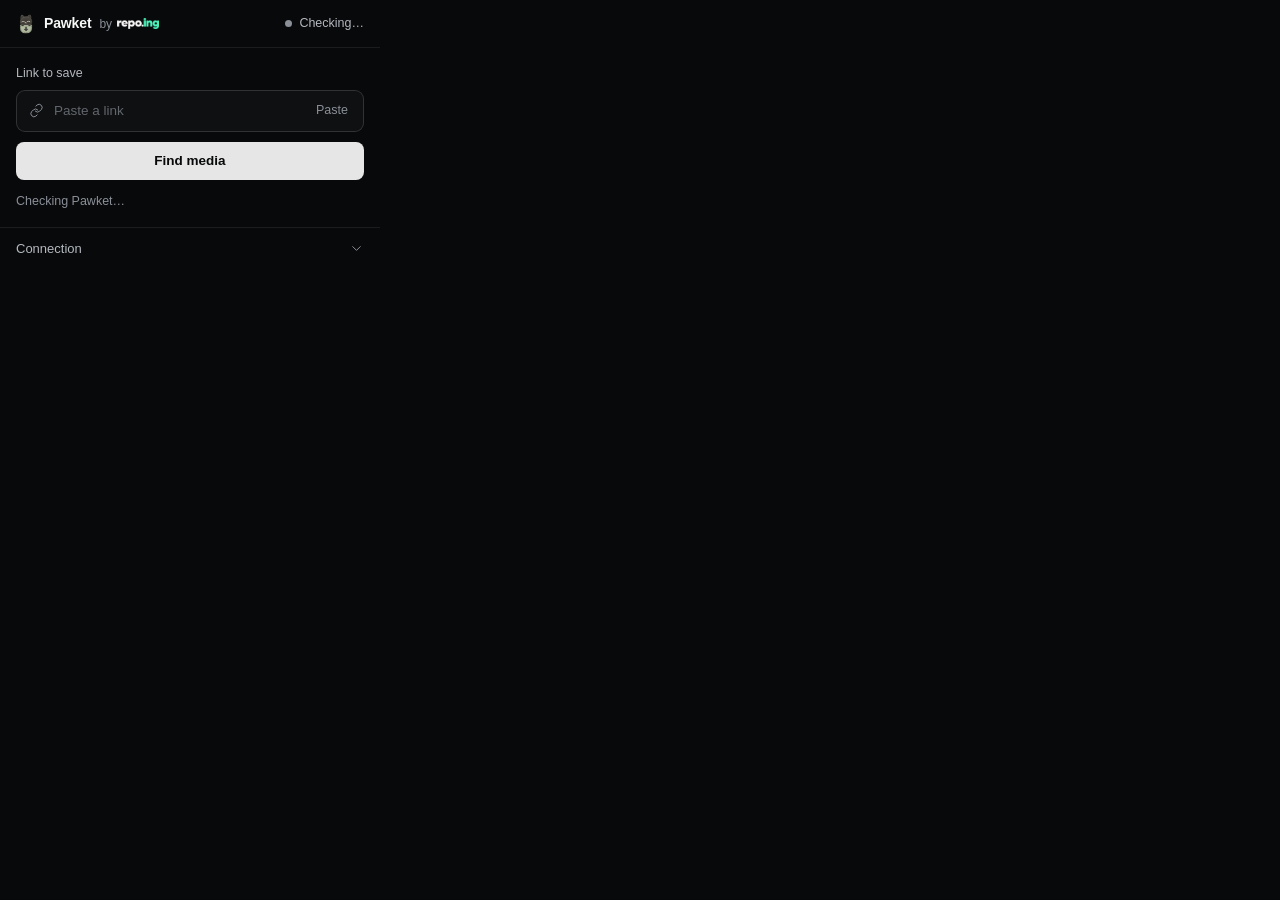
<file: extension/popup.html>
<!doctype html>
<html lang="en">
  <head>
    <meta charset="utf-8" />
    <meta name="viewport" content="width=device-width, initial-scale=1" />
    <meta name="color-scheme" content="dark" />
    <meta name="pawket-surface" content="extension" />
    <title>Pawket</title>
    <link rel="stylesheet" href="popup.css" />
    <script type="module" src="bootstrap.js"></script>
  </head>
  <body>
    <div class="popup">
      <header>
        <div class="brand" aria-label="Pawket by repo.ing">
          <span class="brand-mark pawket-logo" aria-hidden="true"></span>
          <span>Pawket</span><span class="brand-by">by <span class="repoing-wordmark" role="img" aria-label="repo.ing"></span></span>
        </div>
        <span class="engine-badge" id="engine-badge" data-state="checking">Checking…</span>
      </header>

      <main>
        <form id="inspect-form" aria-busy="false">
          <label class="field-label" for="url-input">Link to save</label>
          <div class="url-field">
            <svg viewBox="0 0 24 24" class="link-icon" aria-hidden="true"><path d="M10 13a5 5 0 0 0 7 .1l3-3a5 5 0 0 0-7-7l-2 2m3 6a5 5 0 0 0-7-.1l-3 3a5 5 0 0 0 7 7l2-2" /></svg>
            <input id="url-input" type="url" placeholder="Paste a link" autocomplete="off" spellcheck="false" required />
            <button id="paste-button" type="button" class="ghost-button">Paste</button>
          </div>
          <button id="inspect-button" class="primary-button" type="submit"><span data-button-label>Find media</span></button>
        </form>

        <p id="status" role="status" aria-live="polite" data-state="idle">Checking Pawket…</p>

        <section id="results" class="results" aria-labelledby="media-title" hidden>
          <h2 id="media-title"></h2>
          <div id="formats" class="formats" role="radiogroup" aria-label="Available files"></div>
          <p id="save-summary" class="save-summary" aria-live="polite" hidden></p>
          <button id="save-button" type="button" class="primary-button" hidden>Save file</button>
          <button id="save-all-button" type="button" class="secondary-button save-all" hidden><span data-button-label>Save all files</span></button>
        </section>
        <section id="jobs" class="jobs" hidden aria-label="Downloads">
          <ul id="jobs-list" class="jobs-list" aria-live="polite"></ul>
        </section>
      </main>

      <section class="connection">
        <button id="connection-toggle" type="button" class="connection-toggle" aria-expanded="false" aria-controls="connection-panel">
          <span>Connection</span>
          <svg class="chevron" viewBox="0 0 24 24" aria-hidden="true"><path d="m6 9 6 6 6-6" /></svg>
        </button>
        <div id="connection-panel" hidden>
          <p class="connection-copy">Open the Pawket website, click <strong>Ready</strong> at the top right, and copy your pairing code.</p>
          <label class="field-label" for="api-base">Pawket address</label>
          <input class="settings-input" id="api-base" type="url" value="http://127.0.0.1:3987" autocomplete="off" spellcheck="false" />
          <label class="field-label" for="api-token">Pairing code</label>
          <input class="settings-input" id="api-token" type="password" placeholder="Paste the pairing code" autocomplete="off" spellcheck="false" />
          <p class="local-note">Your code stays on this computer.</p>
          <button id="save-connection" class="secondary-button" type="button">Save connection</button>
        </div>
      </section>
      <noscript>Pawket needs JavaScript turned on to work.</noscript>
    </div>
  </body>
</html>
</file>
<file: extension/popup.css>
/* Pawket extension popup. Shares its tokens with web/style.css. */
:root {
  color-scheme: dark;
  --bg: #08090a;
  --surface: #0f1011;
  --raised: #17181a;
  --line: rgba(255, 255, 255, 0.08);
  --line-strong: rgba(255, 255, 255, 0.14);
  --text: #f7f8f8;
  --text-2: #b4b8bf;
  --muted: #8a8f98;
  --accent: #8b93ff;
  --accent-soft: rgba(139, 147, 255, 0.12);
  --ok: #4cb782;
  --warn: #e2b450;
  --error: #f2777a;
  --sans: "Inter Variable", Inter, -apple-system, BlinkMacSystemFont, "SF Pro Display", "Segoe UI", Roboto, sans-serif;
  --mono: "Berkeley Mono", ui-monospace, "SF Mono", Menlo, Consolas, monospace;
}
* { box-sizing: border-box; }
[hidden] { display: none !important; }
body {
  width: 380px; margin: 0;
  background: var(--bg); color: var(--text);
  font-family: var(--sans); font-size: 13.5px; line-height: 1.5;
  font-feature-settings: "cv01", "ss03";
  -webkit-font-smoothing: antialiased;
}
button, input { font: inherit; color: inherit; }
button { border: 0; cursor: pointer; user-select: none; }
button:disabled { opacity: 0.55; cursor: wait; }
:focus-visible { outline: 2px solid var(--accent); outline-offset: 2px; border-radius: 6px; }
h2, p { margin: 0; }
svg { fill: none; stroke: currentColor; stroke-width: 1.6; stroke-linecap: round; stroke-linejoin: round; }
a { text-decoration: none; }

header { display: flex; align-items: center; justify-content: space-between; height: 48px; padding: 0 16px; border-bottom: 1px solid var(--line); }
.brand { display: inline-flex; align-items: center; gap: 8px; font-size: 14px; font-weight: 600; letter-spacing: -0.01em; }
.brand-mark { width: 20px; height: 20px; fill: currentColor; stroke: none; }
.engine-badge { display: inline-flex; align-items: center; gap: 7px; color: var(--text-2); font-size: 12.5px; }
.engine-badge::before { content: ""; width: 7px; height: 7px; border-radius: 50%; background: var(--muted); }
.engine-badge[data-state="online"]::before { background: var(--ok); box-shadow: 0 0 0 3px rgba(76, 183, 130, 0.18); }
.engine-badge[data-state="pairing"]::before { background: var(--warn); }
.engine-badge[data-state="offline"]::before { background: var(--error); }

main { padding: 16px; }
.field-label { display: block; margin-bottom: 7px; color: var(--text-2); font-size: 12.5px; }
.url-field {
  display: flex; align-items: center; gap: 6px; height: 42px; padding: 0 6px 0 12px;
  background: var(--surface); border: 1px solid var(--line-strong); border-radius: 9px;
  transition: border-color 0.15s;
}
.url-field:focus-within { border-color: rgba(139, 147, 255, 0.55); }
.link-icon { width: 15px; height: 15px; flex-shrink: 0; color: var(--muted); }
#url-input { flex: 1; min-width: 0; height: 100%; padding: 0 4px; border: 0; outline: 0; background: transparent; font-size: 13.5px; text-overflow: ellipsis; }
#url-input::placeholder, .settings-input::placeholder { color: #62666d; }
.ghost-button { height: 28px; padding: 0 9px; border-radius: 6px; background: transparent; color: var(--muted); font-size: 12.5px; transition: color 0.15s, background 0.15s; }
.ghost-button:hover { color: var(--text); background: rgba(255, 255, 255, 0.06); }
.primary-button {
  display: flex; align-items: center; justify-content: center; width: 100%; height: 38px; margin-top: 10px;
  border-radius: 8px; background: #e6e6e6; color: #08090a; font-size: 13.5px; font-weight: 550;
  transition: background 0.15s;
}
.primary-button:hover { background: #fff; }
.secondary-button { height: 34px; padding: 0 12px; border-radius: 8px; background: var(--raised); border: 1px solid var(--line-strong); font-size: 13px; transition: background 0.15s; }
.secondary-button:hover { background: #1f2023; }
.save-all { width: 100%; height: 38px; margin-top: 8px; }

#status { margin-top: 12px; color: var(--muted); font-size: 12.5px; line-height: 1.5; overflow-wrap: anywhere; }
#status:empty { display: none; }
#status[data-state="error"] { color: var(--error); }
#status[data-state="busy"] { color: var(--accent); }
#status[data-state="success"] { color: var(--text-2); }

.results { margin-top: 14px; padding-top: 14px; border-top: 1px solid var(--line); }
.results h2 { font-size: 13.5px; font-weight: 550; line-height: 1.45; overflow-wrap: anywhere; }
.formats { display: grid; gap: 6px; margin-top: 10px; }
.format-option {
  display: flex; align-items: center; gap: 10px; padding: 9px 10px;
  border: 1px solid var(--line); border-radius: 8px; cursor: pointer;
  transition: border-color 0.12s, background 0.12s;
}
.format-option:hover { border-color: var(--line-strong); }
.format-option:has(input:checked) { border-color: rgba(139, 147, 255, 0.6); background: var(--accent-soft); }
.format-radio { margin: 0; width: 14px; height: 14px; accent-color: var(--accent); flex-shrink: 0; }
.format-info { display: grid; gap: 1px; min-width: 0; }
.format-name { font-size: 13px; font-weight: 500; font-variant-numeric: tabular-nums; }
.format-meta { color: var(--muted); font-size: 12px; }

.jobs { margin-top: 14px; }
.jobs-list { margin: 0; padding: 0; list-style: none; border: 1px solid var(--line); border-radius: 8px; overflow: hidden; }
.job { display: grid; grid-template-columns: minmax(0, 1fr) auto; gap: 5px 12px; align-items: center; padding: 10px; }
.job + .job { border-top: 1px solid var(--line); }
.job strong { grid-column: 1 / -1; font-size: 13px; font-weight: 500; overflow: hidden; text-overflow: ellipsis; white-space: nowrap; }
.job progress { grid-column: 1 / -1; width: 100%; height: 4px; appearance: none; -webkit-appearance: none; border: 0; border-radius: 999px; overflow: hidden; }
.job progress::-webkit-progress-bar { background: rgba(255, 255, 255, 0.08); }
.job progress::-webkit-progress-value { background: var(--accent); transition: width 0.3s linear; }
.job span { color: var(--muted); font-size: 12px; font-variant-numeric: tabular-nums; }
.job a { color: var(--text-2); font-size: 12px; border-bottom: 1px solid var(--line-strong); }
.job[data-status="failed"] span { color: var(--error); }

.connection { border-top: 1px solid var(--line); }
.connection-toggle { display: flex; align-items: center; justify-content: space-between; width: 100%; height: 42px; padding: 0 16px; background: transparent; color: var(--text-2); font-size: 13px; transition: color 0.15s; }
.connection-toggle:hover { color: var(--text); }
.chevron { width: 15px; height: 15px; color: var(--muted); transition: transform 0.2s; }
.connection-toggle[aria-expanded="true"] .chevron { transform: rotate(180deg); }
#connection-panel { padding: 2px 16px 16px; }
.connection-copy, .local-note { color: var(--muted); font-size: 12.5px; }
.connection-copy { margin-bottom: 14px; }
.connection-copy strong { color: var(--text-2); font-weight: 500; }
.settings-input { width: 100%; height: 34px; margin-bottom: 12px; padding: 0 10px; background: var(--surface); border: 1px solid var(--line-strong); border-radius: 8px; font-family: var(--mono); font-size: 12px; }
.local-note { margin-bottom: 12px; }
code { font-family: var(--mono); font-size: 0.9em; padding: 1px 5px; background: var(--raised); border: 1px solid var(--line); border-radius: 4px; color: var(--text-2); }
noscript { display: block; padding: 12px 16px; color: var(--error); font-size: 12.5px; }

@media (prefers-reduced-motion: reduce) { * { transition: none !important; } }

/* Format picker. The same block is in web/style.css and extension/popup.css. */
.formats.pk { display: grid; gap: 16px; margin: 16px 0 18px; }
.pk-modes { display: grid; grid-auto-flow: column; grid-auto-columns: minmax(0, 1fr); gap: 2px; padding: 3px; background: var(--bg); border: 1px solid var(--line); border-radius: 10px; }
.pk-mode, .pk-chip { position: relative; display: flex; }
.pk-mode input, .pk-chip input { position: absolute; inset: 0; width: 100%; height: 100%; margin: 0; opacity: 0; cursor: pointer; }
.pk-mode-text { flex: 1; padding: 7px 12px; border-radius: 7px; color: var(--muted); font-size: 13.5px; font-weight: 500; text-align: center; transition: background 0.15s, color 0.15s, box-shadow 0.15s; }
.pk-mode:hover .pk-mode-text { color: var(--text-2); }
.pk-mode input:checked + .pk-mode-text { background: var(--raised); color: var(--text); box-shadow: 0 0 0 1px var(--line-strong), 0 1px 3px rgba(0, 0, 0, 0.45); }
.pk-body { display: grid; gap: 14px; }
.pk-row { display: grid; grid-template-columns: 72px minmax(0, 1fr); align-items: center; gap: 12px; }
.pk-label { color: var(--muted); font-size: 12.5px; }
.pk-chips { display: flex; flex-wrap: wrap; gap: 6px; }
.pk-chip-text { display: inline-flex; align-items: center; height: 32px; padding: 0 12px; border: 1px solid var(--line-strong); border-radius: 8px; color: var(--text-2); font-size: 13px; font-weight: 500; font-variant-numeric: tabular-nums; white-space: nowrap; transition: border-color 0.12s, background 0.12s, color 0.12s, transform 0.12s; }
.pk-chip:hover .pk-chip-text { border-color: rgba(255, 255, 255, 0.24); color: var(--text); }
.pk-chip:active .pk-chip-text { transform: scale(0.97); }
.pk-chip input:checked + .pk-chip-text { border-color: rgba(139, 147, 255, 0.7); background: var(--accent-soft); color: var(--text); }
.pk-mode input:focus-visible + .pk-mode-text, .pk-chip input:focus-visible + .pk-chip-text, .pk-switch input:focus-visible + .pk-track { outline: 2px solid var(--accent); outline-offset: 2px; }
.pk-switches { display: flex; flex-wrap: wrap; gap: 10px 22px; padding-left: 84px; }
.pk-switch { position: relative; display: inline-flex; align-items: center; gap: 9px; color: var(--text-2); font-size: 13.5px; cursor: pointer; }
.pk-switch input { position: absolute; width: 1px; height: 1px; margin: 0; opacity: 0; }
.pk-track { position: relative; flex-shrink: 0; width: 30px; height: 18px; border-radius: 999px; background: rgba(255, 255, 255, 0.14); transition: background 0.15s; }
.pk-track::after { content: ""; position: absolute; top: 2px; left: 2px; width: 14px; height: 14px; border-radius: 50%; background: var(--text); box-shadow: 0 1px 2px rgba(0, 0, 0, 0.45); transition: transform 0.18s cubic-bezier(0.2, 0.8, 0.2, 1); }
.pk-switch input:checked + .pk-track { background: var(--accent); }
.pk-switch input:checked + .pk-track::after { transform: translateX(12px); }
.pk-switch:has(input[data-locked]) { opacity: 0.55; cursor: default; }
.pk-hint { padding-left: 84px; color: var(--muted); font-size: 12.5px; line-height: 1.5; }
.pk-items { border: 1px solid var(--line); border-radius: 10px; overflow: hidden; }
.pk-items input[type="checkbox"] { flex-shrink: 0; width: 15px; height: 15px; margin: 0; accent-color: var(--accent); }
.pk-items-head, .pk-item { display: flex; align-items: center; gap: 10px; padding: 9px 12px; cursor: pointer; transition: background 0.12s; }
.pk-items-head { border-bottom: 1px solid var(--line); background: rgba(255, 255, 255, 0.02); color: var(--text-2); }
.pk-item:hover, .pk-items-head:hover { background: rgba(255, 255, 255, 0.035); }
.pk-item-rows { max-height: 252px; margin: 0; padding: 0; overflow-y: auto; list-style: none; overscroll-behavior: contain; }
.pk-item-rows li + li { border-top: 1px solid var(--line); }
.pk-item-number { flex-shrink: 0; min-width: 18px; color: var(--muted); font-size: 12px; font-variant-numeric: tabular-nums; text-align: right; }
.pk-item-title { flex: 1; min-width: 0; overflow: hidden; font-size: 13.5px; text-overflow: ellipsis; white-space: nowrap; }
.pk-item-count { color: var(--muted); font-size: 12.5px; }
.save-summary { margin-bottom: 10px; padding-top: 12px; border-top: 1px solid var(--line); color: var(--text-2); font-size: 12.5px; font-variant-numeric: tabular-nums; overflow-wrap: anywhere; }
@media (max-width: 520px) {
  .pk-row { grid-template-columns: minmax(0, 1fr); gap: 8px; }
  .pk-switches, .pk-hint { padding-left: 0; }
}

/* repo.ing brand: Repo Cat and the wordmark. The same block is in web/style.css and extension/popup.css. */
.sprite { position: absolute; width: 0; height: 0; overflow: hidden; }
.repoing-wordmark { display: inline-block; flex-shrink: 0; height: var(--wordmark-height, 12px); aspect-ratio: 216 / 56; vertical-align: -1px; background: url("[data-uri]") center / contain no-repeat; }
.mascot { pointer-events: none; }
.mascot-svg { display: block; width: 100%; height: 100%; overflow: visible; }
.mascot-svg .mascot-eyes, .mascot-svg .mascot-head { transform-box: fill-box; transform-origin: center; }
.mascot .mascot-eyes { animation: cat-blink 6s infinite; }
.mascot[data-mood="busy"] .mascot-eyes { animation-duration: 1.6s; }
.mascot[data-mood="busy"] .mascot-head { animation: cat-look 1.4s ease-in-out infinite; }
.mascot[data-mood="success"] { animation: cat-hop 0.55s cubic-bezier(0.3, 1.6, 0.5, 1); }
.mascot[data-mood="error"] { transform: rotate(-12deg); transition: transform 0.35s cubic-bezier(0.3, 1.4, 0.5, 1); }
.mascot { transition: transform 0.35s cubic-bezier(0.3, 1.4, 0.5, 1); }
@keyframes cat-blink { 0%, 94%, 100% { transform: scaleY(1); } 97% { transform: scaleY(0.12); } }
@keyframes cat-look { 0%, 100% { transform: translateX(-3px); } 50% { transform: translateX(3px); } }
@keyframes cat-hop { 0% { transform: translateY(0); } 40% { transform: translateY(-9px) rotate(4deg); } 100% { transform: translateY(0); } }
@media (prefers-reduced-motion: reduce) {
  .mascot, .mascot * { animation: none !important; }
}
.brand-by { display: inline-flex; align-items: center; gap: 5px; color: var(--muted); font-size: 12px; font-weight: 400; --wordmark-height: 11px; }

/* Pawket's own logo (the cat in a pocket). Same block in web/style.css and extension/popup.css. */
.pawket-logo { display: inline-block; flex-shrink: 0; background: url("[data-uri]") center / contain no-repeat; }
</file>
